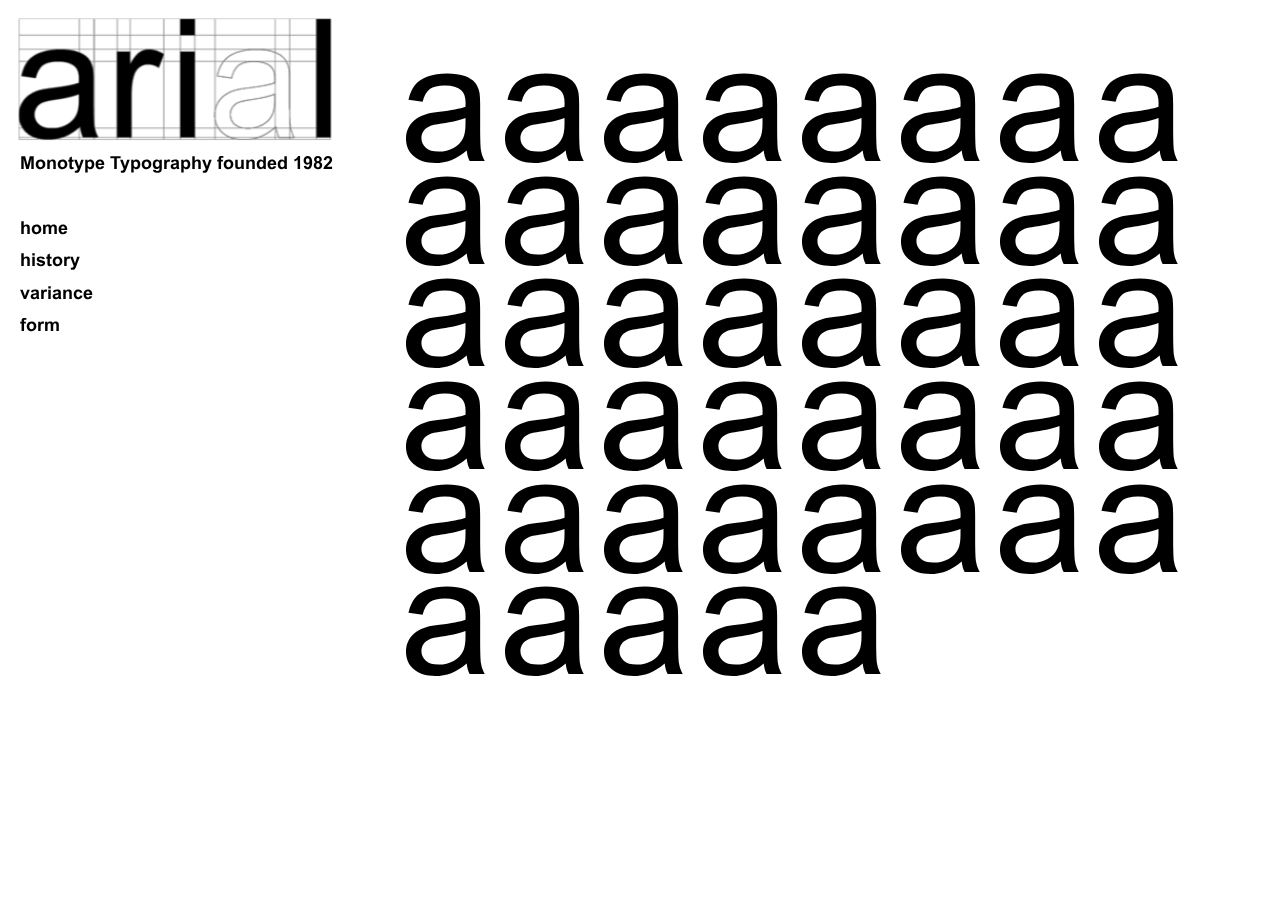
<file: index.html>
<html>

<head>


	<title> Arial </title>
	<link rel="stylesheet" type="text/css" href="style.css">



</head>

<body>
	<section>
		<div class="arialtitle"> <a href="C:\Users\KyungHyun\Desktop\arial\ArialWeb_2.html">
		<img src="images/Arial-Title.png"> </a>
		</div>

		<div class="bossbox">
		</div>


		<h1 class="titledes">
			Monotype Typography founded 1982
		</h1>

		<h1 class="links">
			<a href="C:\Users\KyungHyun\Desktop\arial\index.html">home</a>
			<br><a href="C:\Users\KyungHyun\Desktop\arial\ArialWeb_history.html">history</a>
			<br>  <a href="C:\Users\KyungHyun\Desktop\arial\ArialWeb_diagrams2.html">variance </a>
			<br> <a href="C:\Users\KyungHyun\Desktop\arial\ArialWeb_corporate.html">form </a>
		<h1>

		

	</section>
<script src="https://ajax.googleapis.com/ajax/libs/jquery/2.1.4/jquery.min.js"></script>
	<main>
	<div class="thebox">

		<div class="intro">a</div>
		<div class="intro">a</div>
		<div class="intro">a</div>
		<div class="intro">a</div>
		<div class="intro">a</div>
		<div class="intro">a</div>
		<div class="intro">a</div>
		<div class="intro">a</div>
		<div class="intro">a</div>
		<div class="intro">a</div>
		<div class="intro">a</div>
		<div class="intro">a</div>
		<div class="intro">a</div>
		<div class="intro">a</div>
		<div class="intro">a</div>
		<div class="intro">a</div>
		<div class="intro">a</div>
		<div class="intro">a</div>
		<div class="intro">a</div>
		<div class="intro">a</div>
		<div class="intro">a</div>
		<div class="intro">a</div>
		<div class="intro">a</div>
		<div class="intro">a</div>
		<div class="intro">a</div>
		<div class="intro">a</div>
		<div class="intro">a</div>
		<div class="intro">a</div>
		<div class="intro">a</div>
		<div class="intro">a</div>
		<div class="intro">a</div>
		<div class="intro">a</div>
		<div class="intro">a</div>
		<div class="intro">a</div>
		<div class="intro">a</div>
		<div class="intro">a</div>
		<div class="intro">a</div>
		<div class="intro">a</div>
		<div class="intro">a</div>
		<div class="intro">a</div>
		<div class="intro">a</div>
		<div class="intro">a</div>
		<div class="intro">a</div>
		<div class="intro">a</div>
		<div class="intro">a</div>

	</div>


	</main>

	<!-- <main>

		<div class="box2"
			<h1><p> Created by Patricia Saunders and Robin Nicholas in 1982, Arial has become one of the most widespread typefaces in the world. It was included as one of the  four prepackaged fonts with Windows 3.1 and still is packaged with every Windows update ever since.</h1>
		</div>

		<div class="windowslogo">
			<img src="http://i.imgur.com/uALxxM0.png?1">
		</div>

		<div class="box3"
			<h1><p> The Arial type family has five main weights: regular, italic, bold, bold italic, and black. But, the Monotype Foundry has been developing other weights such as light, narrow, and rounded, which are available through linotype.</h1>
		</div>
		<div class="box2"
			<h1><p> Created by Patricia Saunders and Robin Nicholas in 1982, Arial has become one of the most widespread typefaces in the world. It was included as one of the  four prepackaged fonts with Windows 3.1 and still is packaged with every Windows update ever since.</h1>
		</div>

		<div class="windowslogo">
			<img src="http://i.imgur.com/uALxxM0.png?1">
		</div>

		<div class="box3"
			<h1><p> The Arial type family has five main weights: regular, italic, bold, bold italic, and black. But, the Monotype Foundry has been developing other weights such as light, narrow, and rounded, which are available through linotype.</h1>
		</div>

	<div class="box2"
			<h1><p> Created by Patricia Saunders and Robin Nicholas in 1982, Arial has become one of the most widespread typefaces in the world. It was included as one of the  four prepackaged fonts with Windows 3.1 and still is packaged with every Windows update ever since.</h1>
		</div>

		<div class="windowslogo">
			<img src="http://i.imgur.com/uALxxM0.png?1">
		</div>

		<div class="box3"
			<h1><p> The Arial type family has five main weights: regular, italic, bold, bold italic, and black. But, the Monotype Foundry has been developing other weights such as light, narrow, and rounded, which are available through linotype.</h1>
		</div>

	<div class="box2"
			<h1><p> Created by Patricia Saunders and Robin Nicholas in 1982, Arial has become one of the most widespread typefaces in the world. It was included as one of the  four prepackaged fonts with Windows 3.1 and still is packaged with every Windows update ever since.</h1>
		</div>

		<div class="windowslogo">
			<img src="http://i.imgur.com/uALxxM0.png?1">
		</div>

		<div class="box3"
			<h1><p> The Arial type family has five main weights: regular, italic, bold, bold italic, and black. But, the Monotype Foundry has been developing other weights such as light, narrow, and rounded, which are available through linotype.</h1>
		</div>

	
	</main> -->


	





</body>



</html>
</file>
<file: style.css>
body{
		margin:0px;
		padding: 0px;
		height: 100%;
		width: 100%;
		overflow-x: hidden; 
		background-color: white;

	}

	div{float:left;
	
	}

	.bossbox {
		width:400px;
		height:100vmax;
	}

	.thebox{
		max-width:900px;
	}

	h1{
		font-family: Arialbold;
		font-size: 18px;
		line-height: 180%;

	}

	h2{
		font-family: Arialbold;
		font-size: 18px;
		line-height: 180%;
	}

	.arialtitle{
		position: fixed;
		left:25px;
		top:20px;
		transform:scale(1.05,1.05);
	}

	.titledes{
		
		position: fixed;
		left:20px;
		top:135px;
	}

	.links{
		
		position: fixed;
		left:20px;
		top:200px;
		transition:all 5s;
	}

	.intro {
		font-family: Arialorig;
		font-size: 165px;
		width:.6em;
		height:1.2ex;
		transition:all 2s;

	}

	.text1{
		font-family: arialorig;
		font-size: 18px;
		line-height: 130%;
		width:900px;
		height:200px;
		padding-top: 10px;
		
		-webkit-column-count: 3;
	}

	.text2{
		font-family: arialorig;
		font-size: 18px;
		line-height: 140%;
		width:900px;
		height:130px;
	
		-webkit-column-count: 3;
	}

	.text3{
		font-family: arialorig;
		font-size: 18px;
		line-height: 140%;
		width:900px;
		height:150px;
		padding-top: 60px;
	
		-webkit-column-count: 3;
	}



	.arialblur{
		height:300px;
		float:left;
		padding-top: 20px;
		margin-left: -12px;
		transition:all 2.5s;
		
	}

	.democratic{
		padding-top: 150px;
		padding-bottom: 50px;
		margin-left: -10px;
		transition:all 2s;
		transform:scale(1,3);
	}


	.arialdiagram{
		margin:20px;
		float:left;
		width: 700px;
		height:200px;
		
		transition:all 2.5s;
	}

	.arialdiagramclick{
		margin-top:1050px;
		margin-left:150px;
		margin-right: 100px;
		float:left;
		width:200px;
		height:700px;
		transform:scale(.5,.5);
		transform:rotate(-90deg);
		transition:all 1.5s;
	}


	.narrow1{
		float:left; 
		margin:15px;
		font-family: Arialnarrow;
		font-size: 40px; 
		
		width:900px;
	}

	.light1{
		float:left; 
		margin:15px;
		font-family: Ariallight;
		font-size: 40px; 
		
		width:900px;
	}

	.rounded1{
		float:left; 
		margin:15px;
		font-family: Arialrounded;
		font-size: 40px; 
		
		width:900px;
	}

	.arial1{
		float:left; 
		margin:15px;
		font-family: Arialorig;
		font-size: 40px; 
		
		width:900px;
	}

	.italics1{
		float:left; 
		margin:15px;
		font-family: Arialitalic;
		font-size: 40px; 
		
		width:900px;
	}

	.bold1{
		float:left; 
		margin:15px;
		font-family: Arialbold;
		font-size: 40px; 
	
		width:900px;
	}

	.bolditalics1{
		float:left; 
		margin:15px;
		font-family: Arialbolditalics;
		font-size: 40px; 
		
		width:900px;
	}

	.black1{
		float:left; 
		margin:15px;
		font-family: Arialblack;
		font-size: 40px; 

		width:900px;
	}


	.arialhel{
		width:300px;
		height:329px;
		float:left;
		padding-top: 50px;
		padding-bottom: 100px;
		
	}
	.biga{
		width:360px;
		height:329px;
		float:left;
		padding-top: 50px;
		padding-left: 50px;

	padding-bottom: 100px;
		
	}

	.redbox{
		width:50px;
		height:50px;
		background-color: red;
		position: fixed;
		top:500px;
		left:50px;
	}

	.redboxclicked{
		margin:0px;
		padding: 0px;
		height: 100%;
		width: 100%;
		overflow-x: hidden; 
		background-color: red;
	}





	section{
		position: fixed;
		height: 100vh;
	}

	main {
		margin-left: 400px;
		margin-top: 10px;
	}


.intro:hover{ transform:rotate(360deg); color:blue;}
.democratic:hover{ transform:scale(1,1); padding-top: 50px;}

	

@font-face {
    font-family: ArialOrig;
    src: url(fonts/arial.otf);
}

@font-face {
    font-family: ArialBold;
    src: url(fonts/Arial-Bold.otf);
}

@font-face {
    font-family: ArialBoldItalics;
    src: url(fonts/Arial-Bold-Italic.otf);
}

@font-face {
    font-family: Arialitalic;
    src: url(fonts/Arial-italic.otf);
}

@font-face {
    font-family: ArialBlack;
    src: url(fonts/Arial-Black.otf);
}

@font-face {
    font-family: Arialnarrow;
    src: url(fonts/arialnarrowmtstd.otf);
}

@font-face {
    font-family: Arialrounded;
    src: url(fonts/Arial-rounded-mt.otf);
}

@font-face {
    font-family: Ariallight;
    src: url(fonts/Arial-Light.otf);
}






	/* unvisited link */
a:link {
    color: black;
    text-decoration: none;
}

/* visited link */
a:visited {
    color: black;
}

/* mouse over link */
a:hover {
    color: red;
    text-transform: uppercase;
}

/* selected link */
a:active {
    color: blue;
}
</file>
